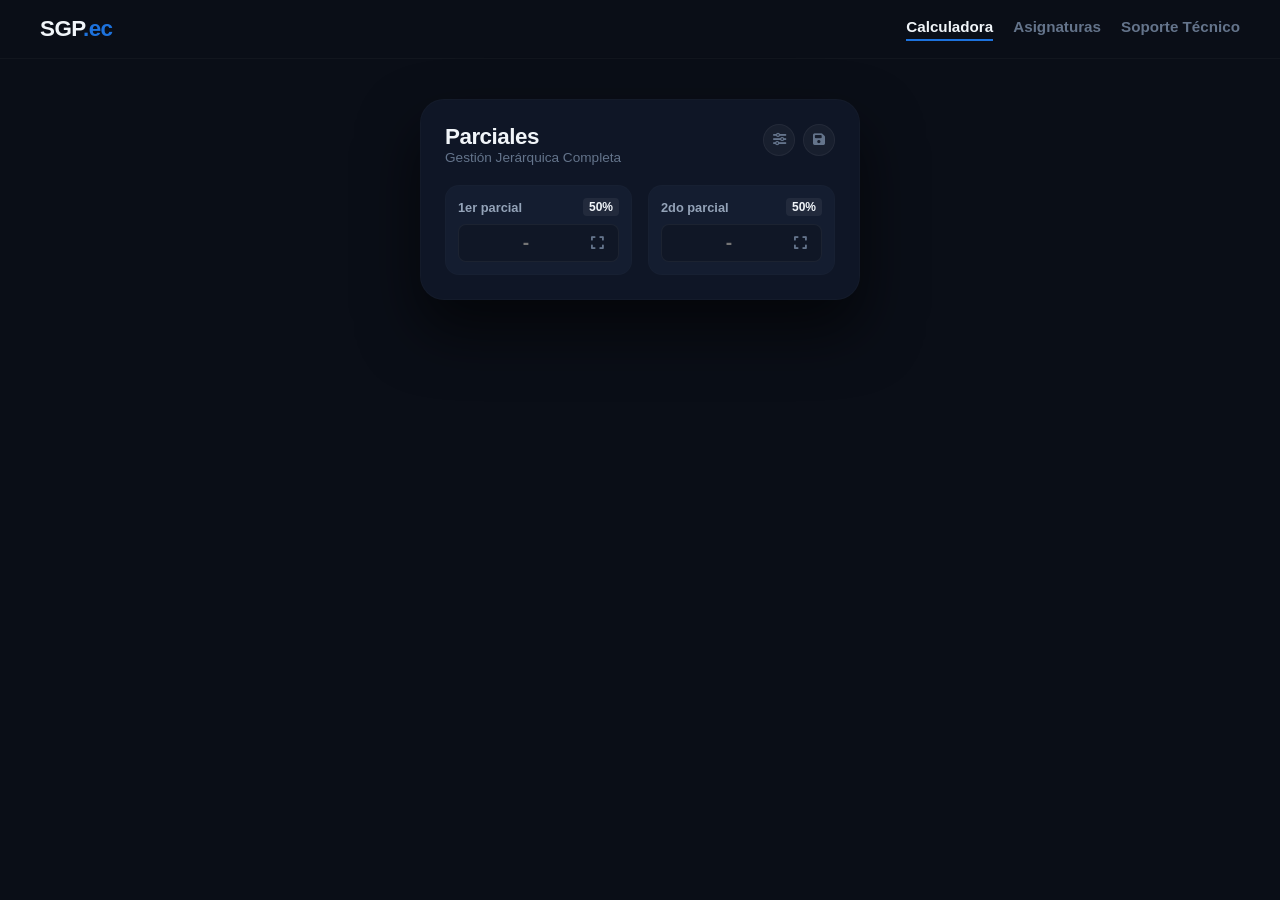
<file: index.html>
<!DOCTYPE html>
<html lang="es">
<head>
    <meta charset="UTF-8">
    <meta name="viewport" content="width=device-width, initial-scale=1.0">
    <title>SGP - Gestor Académico</title>
    <link rel="stylesheet" href="estilos.css">
    <link rel="stylesheet" href="https://cdnjs.cloudflare.com/ajax/libs/font-awesome/6.4.0/css/all.min.css">
</head>
<body>
    <header class="main-header">
        <div class="main-header__container">
            <h1 class="main-header__logo">SGP<span>.ec</span></h1>
            <nav class="main-header__nav">
                <a href="index.html" class="main-header__link main-header__link--active">Calculadora</a>
                <a href="asignatura.html" class="main-header__link ">Asignaturas</a>
                <a href="soporte.html" class="main-header__link">Soporte Técnico</a>
            </nav>
            <div id="materia-visor" class="materia-visor oculto">
                <h2 id="materia-titulo"></h2>
                
            </div>

        </div>
    </header>

    <main class="app-viewport">
        <div class="cards-layout">
            
            <article class="sgp-card main-card">
                <header class="sgp-card__header">
                    <div class="sgp-card__info">
                        <h2 class="sgp-card__title">Parciales</h2>
                        <span class="sgp-card__subtitle">Gestión Jerárquica Completa</span>
                    </div>
                    <div class="sgp-card__actions">
                        <button class="sgp-card__btn" id="btn-config" title="Editar Ponderaciones">
                            <i class="fa-solid fa-sliders"></i>
                        </button>
                        <button class="sgp-card__btn" id="btn-guardar" title="Guardar Materia">
                            <i class="fa-solid fa-floppy-disk"></i>
                        </button>
                    </div>
                </header>

                <div id="panel-guardar" class="panel-accion oculto">
                    <input type="text" id="input-nombre-materia" class="input-texto" placeholder="Nombre materia">
                    <button id="btn-confirmar-guardar" class="btn-primario">Guardar</button>
                </div>

                <section class="nodes-wrapper">
                    <div class="node-item">
                        <div class="node-item__meta">
                            <span class="node-item__name">1er parcial</span>
                            <span class="node-item__badge peso-visor" id="visor-peso-p1">50%</span>
                            <input type="number" class="peso-input oculto" data-id="P1" value="50" min="1" max="99" step="1">
                        </div>
                        <div class="node-item__input-group">
                            <input type="number" class="node-item__field calificacion-main" id="input-main-p1" placeholder="-" min="0" max="10" step="0.01">
                            <button class="node-item__btn btn-expand" id="btn-expand-p1"><i class="fa-solid fa-expand"></i></button>
                        </div>
                    </div>

                    <div class="node-item">
                        <div class="node-item__meta">
                            <span class="node-item__name">2do parcial</span>
                            <span class="node-item__badge peso-visor" id="visor-peso-p2">50%</span>
                            <input type="number" class="peso-input oculto peso-input--auto" data-id="P2" value="50" readonly title="Se calcula automáticamente">
                        </div>
                        <div class="node-item__input-group">
                            <input type="number" class="node-item__field calificacion-main" id="input-main-p2" placeholder="-" min="0" max="10" step="0.01">
                            <button class="node-item__btn btn-expand" id="btn-expand-p2"><i class="fa-solid fa-expand"></i></button>
                        </div>
                    </div>
                </section>

                <div id="seccion-estadisticas">
                    <div class="predictive-engine__target-row">
                        <span class="predictive-engine__target-label"></span>
                        <div class="predictive-engine__pill-input">
                            <label for="meta-input">meta:</label>
                            <input type="number" id="meta-input" class="predictive-engine__field" value="8.00" min="0" max="10" step="0.1">
                            <i class="fa-solid fa-bullseye predictive-engine__icon"></i>
                        </div>
                    </div>

                    <div id="resumen-completo" class="oculto">
                        <h3 class="resumen-completo__titulo">Promedio Final</h3>
                        <div class="resumen-completo__nota" id="promedio-final-texto">0.00</div>
                        <span id="estado-final-texto" class="resumen-completo__meta"></span>
                    </div>

                    <section class="slider-box" id="caja-grafica">
                        <div class="slider-box__labels">
                            <div class="slider-box__limit">
                                <span class="slider-box__value" id="limit-floor">0.00</span>
                                <span class="slider-box__caption">Suelo (Mín)</span>
                            </div>
                            <div class="slider-box__limit slider-box__limit--right">
                                <span class="slider-box__value" id="limit-ceiling">10.00</span>
                                <span class="slider-box__caption">Techo (Máx)</span>
                            </div>
                        </div>

                        <div class="slider-box__track">
                            <div class="slider-box__fill" id="slider-fill"></div>
                            
                            <div class="slider-box__pin" id="slider-pin-user">
                                <div class="slider-box__dot"></div>
                            </div>
                            
                            <div class="slider-box__pin" id="slider-pin-target">
                                <div class="slider-box__target-icon"><i class="fa-solid fa-bullseye"></i></div>
                            </div>
                        </div>
                    </section>

                    <section class="metrics-grid" id="grid-metricas">
                        <div class="metric-card metric-card--blue">
                            <div class="metric-card__header">
                                <i class="fa-solid fa-chart-simple"></i>
                                <span class="metric-card__title">Promedio actual</span>
                            </div>
                            <span class="metric-card__number" id="metric-actual">0.00</span>
                            <span class="metric-card__badge" id="badge-evaluated">0% evaluado</span>
                        </div>

                        <div class="metric-card metric-card--orange" id="tarjeta-necesaria">
                            <div class="metric-card__header">
                                <i class="fa-solid fa-bolt"></i>
                                <span class="metric-card__title">Nota necesaria</span>
                            </div>
                            <span class="metric-card__number" id="metric-required">0.00</span>
                            <span class="metric-card__badge" id="badge-remaining">100% restante</span>
                        </div>
                    </section>

                    <section class="insight-box" id="caja-insight">
                        <p class="insight-box__text" id="insight-text"></p>
                    </section>
                </div>

                <footer class="sgp-card__footer oculto" id="footer-colapsar">
                    <i class="fa-solid fa-chevron-down" id="btn-colapsar-stats" style="cursor: pointer; font-size: 1.2rem; padding: 10px;"></i>
                </footer>
            </article>

            <article class="sgp-card detail-card oculto" id="card-p1">
                <header class="sgp-card__header">
                    <h2 class="sgp-card__title">1er Parcial</h2>
                </header>
                <section class="nodes-wrapper" id="p1-nodes"></section>
            </article>

            <article class="sgp-card detail-card oculto" id="card-p2">
                <header class="sgp-card__header">
                    <h2 class="sgp-card__title">2do Parcial</h2>
                </header>
                <section class="nodes-wrapper" id="p2-nodes"></section>
            </article>

        </div>
    </main>
    
    <script src="motor.js"></script>
    <script src="ui.js"></script>
</body>
</html>
</file>
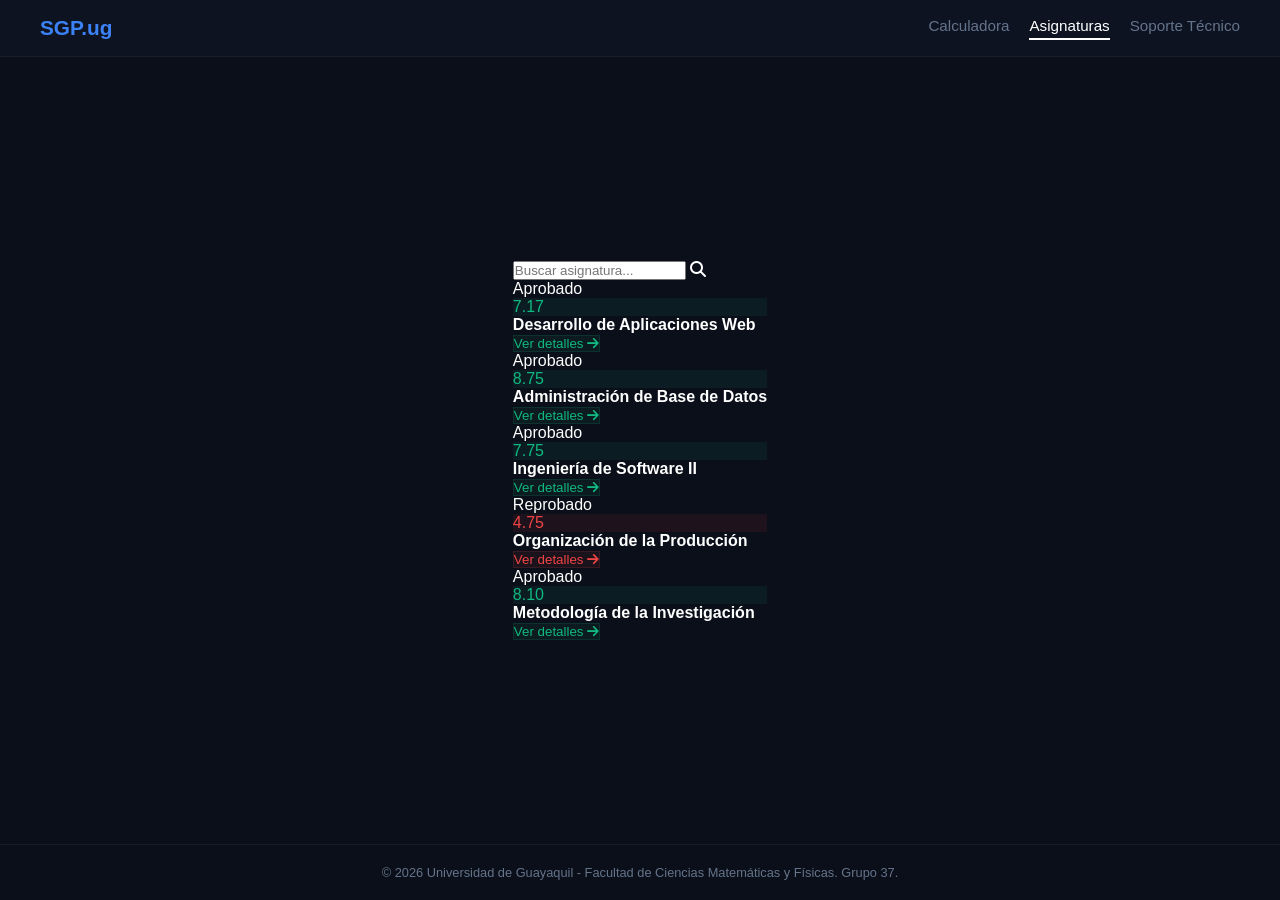
<file: asignatura.html>
<!DOCTYPE html>
<html lang="es">
<head>
    <meta charset="UTF-8">
    <meta name="viewport" content="width=device-width, initial-scale=1.0">
    <title>SGP - Asignaturas</title>
    <link rel="stylesheet" href="asignatura.css">
    <link rel="stylesheet" href="https://cdnjs.cloudflare.com/ajax/libs/font-awesome/6.4.0/css/all.min.css">
</head>
<body>

    <header class="main-header">
        <div class="main-header__container">
            <h1 class="main-header__logo"><span>SGP.ug</span></h1>
            <nav class="main-header__nav">
                <a href="index.html" class="main-header__link">Calculadora</a>
                <a href="asignatura.html" class="main-header__link main-header__link--active">Asignaturas</a>
                <a href="soporte.html" class="main-header__link">Soporte Técnico</a>
            </nav>
        </div>
    </header>

    <main class="app-viewport">
        <section class="analysis-panel">
            
            <div class="panel-search-wrapper">
                <div class="visual-search">
                    <input type="text" id="searchBar" placeholder="Buscar asignatura...">
                    <i class="fa-solid fa-magnifying-glass"></i>
                </div>
            </div>

            <div class="subjects-visual-grid" id="subjectsGrid">
                </div>

        </section>
    </main>

    <footer class="main-footer">
        <p>&copy; 2026 Universidad de Guayaquil - Facultad de Ciencias Matemáticas y Físicas. Grupo 37.</p>
    </footer>

    <script>
        const searchBar = document.getElementById('searchBar');
        const grid = document.getElementById('subjectsGrid');

        const asignaturas = [
            { id: 'daw', nombre: 'Desarrollo de Aplicaciones Web', p1: "7.33", p2: "7.00" },
            { id: 'dba', nombre: 'Administración de Base de Datos', p1: "8.50", p2: "9.00" },
            { id: 'ing', nombre: 'Ingeniería de Software II', p1: "8.00", p2: "7.50" },
            { id: 'ops', nombre: 'Organización de la Producción', p1: "4.00", p2: "5.50" },
            { id: 'met', nombre: 'Metodología de la Investigación', p1: "8.00", p2: "8.20" }
        ];

        function getVisualStatus(p1, p2) {
            let num1 = parseFloat(p1);
            let num2 = parseFloat(p2);

            if (isNaN(num1)) num1 = 0.0;
            if (isNaN(num2)) num2 = 0.0;

            let avg = (num1 + num2) / 2;

            if (avg >= 7.0) {
                return { texto: 'Aprobado', badge: 'status-tag--approved', color: '#10b981', pct: (avg / 10) * 100, bgClass: 'card--approved', promedio: avg.toFixed(2) };
            } else {
                return { texto: 'Reprobado', badge: 'status-tag--reprof', color: '#ef4444', pct: (avg / 10) * 100, bgClass: 'card--reprof', promedio: avg.toFixed(2) };
            }
        }

        function drawVisualCards(filter = "") {
            grid.innerHTML = "";
            
            const updatedDaw = JSON.parse(localStorage.getItem('notes_daw'));
            if (updatedDaw) {
                asignaturas[0].p1 = updatedDaw.p1;
                asignaturas[0].p2 = updatedDaw.p2;
            }

            asignaturas.forEach(item => {
                if (!item.nombre.toLowerCase().includes(filter.toLowerCase())) return;

                const config = getVisualStatus(item.p1, item.p2);

                const card = document.createElement('div');
                card.className = `visual-card ${config.bgClass}`;
                card.innerHTML = `
                    <div class="visual-card__header">
                        <span class="materia-card__tag ${config.badge}">${config.texto}</span>
                        <div class="visual-card__score" style="background-color: ${config.color}15; color: ${config.color}">
                            <span>${config.promedio}</span>
                        </div>
                    </div>
                    
                    <h4 class="visual-card__title">${item.nombre}</h4>
                    
                    <div class="visual-card__progress-section">
                        <div class="visual-card__track">
                            <div class="visual-card__fill" style="width: ${config.pct}%; background-color: ${config.color}"></div>
                        </div>
                    </div>

                    <div class="visual-card__action">
                        <button class="visual-card__btn-link" style="background-color: ${config.color}12; border: 1px solid ${config.color}25; color: ${config.color}">
                            <span>Ver detalles</span>
                            <i class="fa-solid fa-arrow-right"></i>
                        </button>
                    </div>
                `;

                card.onclick = () => {
                    localStorage.setItem('target_materia', JSON.stringify({ p1: item.p1, p2: item.p2 }));
                    window.location.href = `index.html?materia=${encodeURIComponent(item.nombre)}`;
                };

                grid.appendChild(card);
            });
        }

        searchBar.addEventListener('input', (e) => drawVisualCards(e.target.value));
        drawVisualCards();
    </script>
</body>
</html>
</file>
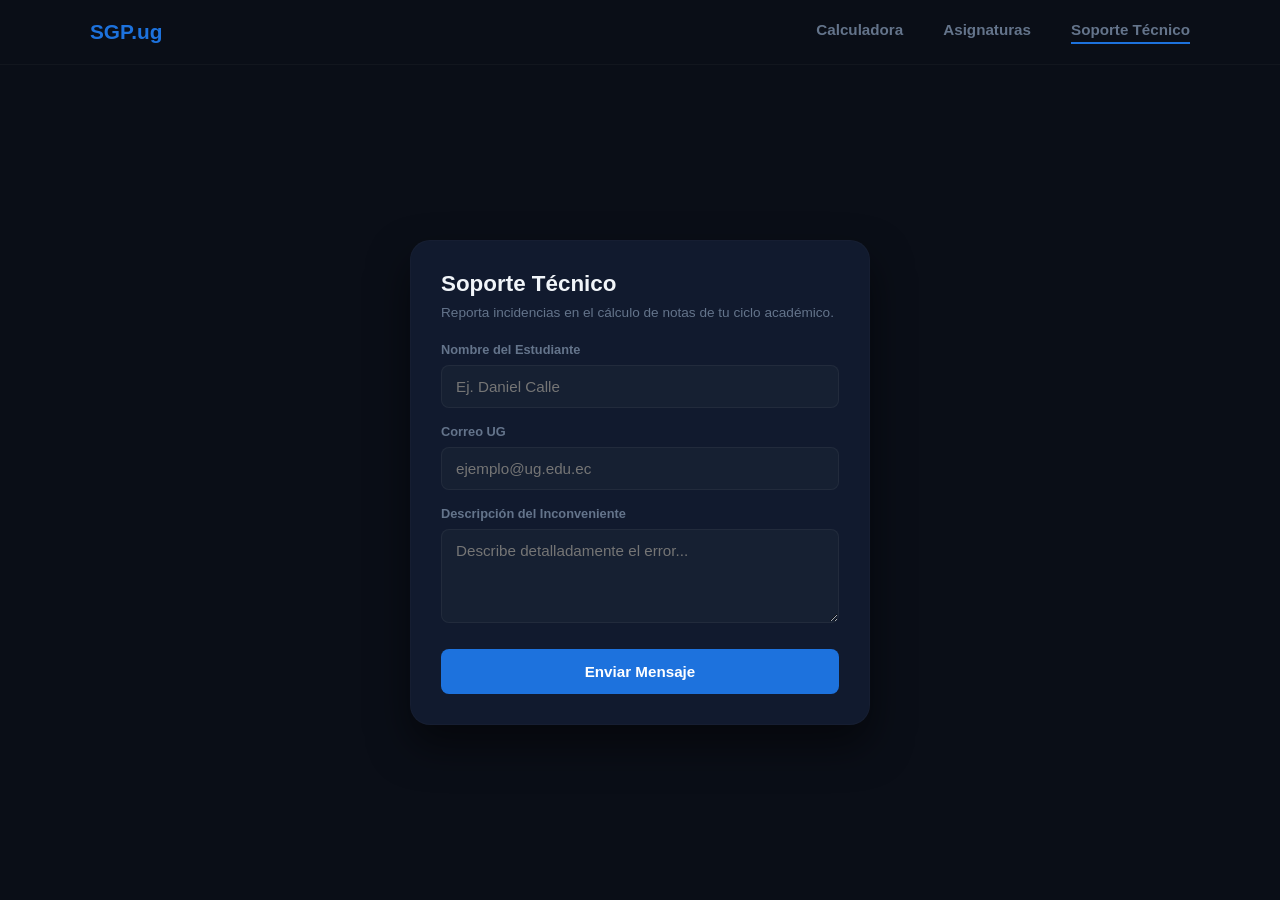
<file: soporte.html>
<!DOCTYPE html>
<html lang="es">
<head>
    <meta charset="UTF-8">
    <meta name="viewport" content="width=device-width, initial-scale=1.0">
    <title>SGP - Soporte Técnico</title>
    <link rel="stylesheet" href="soporte.css">
    <link rel="stylesheet" href="https://cdnjs.cloudflare.com/ajax/libs/font-awesome/6.4.0/css/all.min.css">
</head>
<body>
    <header class="main-header">
        <div class="main-header__container">
            <h1 class="main-header__logo"><span>SGP.ug</span></h1>
            <nav class="main-header__nav">
                <a href="index.html" class="main-header__link">Calculadora</a>
                <a href="asignatura.html" class="main-header__link ">Asignaturas</a>
                <a href="soporte.html" class="main-header__link main-header__link--active">Soporte Técnico</a>
            </nav>
        </div>
    </header>

    <main class="app-viewport">
        <article class="support-card">
            <header class="support-card__header">
                <h2 class="support-card__title">Soporte Técnico</h2>
                <p class="support-card__subtitle">Reporta incidencias en el cálculo de notas de tu ciclo académico.</p>
            </header>

            <form id="supportForm" class="support-form" novalidate>
                <div class="form-group">
                    <label class="form-group__label">Nombre del Estudiante</label>
                    <input class="form-group__input" type="text" id="username" placeholder="Ej. Daniel Calle">
                    <span class="form-group__error-msg" id="name-error">Requiere mínimo 3 caracteres.</span>
                </div>

                <div class="form-group">
                    <label class="form-group__label">Correo UG</label>
                    <input class="form-group__input" type="email" id="email" placeholder="ejemplo@ug.edu.ec">
                    <span class="form-group__error-msg" id="email-error">Ingresa un correo institucional válido.</span>
                </div>

                <div class="form-group">
                    <label class="form-group__label">Descripción del Inconveniente</label>
                    <textarea class="form-group__textarea" id="message" rows="4" placeholder="Describe detalladamente el error..."></textarea>
                    <span class="form-group__error-msg" id="msg-error">El campo es obligatorio.</span>
                </div>

                <button type="submit" class="support-form__submit-btn">Enviar Mensaje</button>
                <div class="support-form__toast" id="success-toast">¡Reporte procesado exitosamente!</div>
            </form>
        </article>
    </main>

    <script>
        document.getElementById('supportForm').onsubmit = function(e) {
            e.preventDefault();
            let valid = true;

            const nameInput = document.getElementById('username').value.trim();
            const emailInput = document.getElementById('email').value.trim();
            const messageInput = document.getElementById('message').value.trim();

            if(nameInput.length < 3) {
                document.getElementById('name-error').style.display = 'block'; 
                valid = false;
            } else {
                document.getElementById('name-error').style.display = 'none';
            }

            if(emailInput === "" || !emailInput.includes('@')) {
                document.getElementById('email-error').style.display = 'block'; 
                valid = false;
            } else {
                document.getElementById('email-error').style.display = 'none';
            }

            if(messageInput === "") {
                document.getElementById('msg-error').style.display = 'block'; 
                valid = false;
            } else {
                document.getElementById('msg-error').style.display = 'none';
            }

            if(valid) {
                document.getElementById('success-toast').style.display = 'block';

                const telefonoWhatsApp = "593991882632"; 

                const textoMensaje = `*SGP - NUEVA INCIDENCIA*%0A%0A` +
                                     `*Estudiante:* ${encodeURIComponent(nameInput)}%0A` +
                                     `*Correo UG:* ${encodeURIComponent(emailInput)}%0A` +
                                     `*Inconveniente:* ${encodeURIComponent(messageInput)}`;

                const urlWhatsApp = `https://api.whatsapp.com/send?phone=${telefonoWhatsApp}&text=${textoMensaje}`;

                this.reset();

                setTimeout(() => { 
                    document.getElementById('success-toast').style.display = 'none'; 
                    window.open(urlWhatsApp, '_blank');
                }, 1500);
            }
        }
    </script>
</body>
</html>
</file>
<file: estilos.css>
:root {
    --bg-universe: #0a0e17;
    --card-bg: #0f1626;
    --panel-bg: #141d30;
    --blue-ug: #1d72dd;
    --orange-ug: #f59e0b;
    --border-subtle: rgba(255, 255, 255, 0.05);
    --text-main: #f1f5f9;
    --text-gray: #64748b;
    --radius-main: 24px;
    --radius-inner: 14px;
}

* {
    margin: 0;
    padding: 0;
    box-sizing: border-box;
    font-family: -apple-system, BlinkMacSystemFont, "Segoe UI", Roboto, sans-serif;
}

body {
    background-color: var(--bg-universe);
    color: var(--text-main);
    min-height: 100vh;
    display: flex;
    flex-direction: column;
}

input[type="number"] {
    -moz-appearance: textfield;
}

input[type="number"]::-webkit-outer-spin-button,
input[type="number"]::-webkit-inner-spin-button {
    -webkit-appearance: none;
    margin: 0;
}

/* ==========================================================================
   NAVEGACIÓN PRINCIPAL (Ajustada al diseño solicitado)
   ========================================================================== */
.main-header__nav {
    display: flex;
    gap: 20px;
}

.main-header__link {
    color: var(--text-gray);
    text-decoration: none;
    font-weight: 600;
    font-size: 0.95rem;
    padding-bottom: 4px;
    border-bottom: 2px solid transparent;
    transition: all 0.2s ease;
}

.main-header__link:hover {
    color: var(--text-main);
}

.main-header__link--active {
    color: var(--text-main);
    border-bottom-color: var(--blue-ug);
}

.oculto {
    display: none !important;
}

.main-header {
    background-color: var(--bg-universe);
    border-bottom: 1px solid rgba(255, 255, 255, 0.03);
    padding: 16px 40px;
}

.main-header__container {
    max-width: 1400px;
    margin: 0 auto;
    display: flex;
    justify-content: space-between;
    align-items: center;
}

.main-header__logo {
    font-size: 1.4rem;
    font-weight: 800;
    color: var(--text-main);
    letter-spacing: -0.5px;
}

.main-header__logo span {
    color: var(--blue-ug);
}

.materia-visor {
    background-color: rgba(29, 114, 221, 0.1);
    border: 1px solid var(--blue-ug);
    padding: 6px 16px;
    border-radius: 20px;
}

.materia-visor h2 {
    color: var(--text-main);
    font-size: 0.9rem;
    font-weight: 700;
}

.app-viewport {
    flex: 1;
    display: flex;
    justify-content: center;
    align-items: flex-start;
    padding: 40px 20px;
}

.cards-layout {
    display: flex;
    flex-wrap: wrap;
    gap: 24px;
    justify-content: center;
    align-items: flex-start;
    width: 100%;
    max-width: 1200px;
}

.sgp-card {
    background-color: var(--card-bg);
    border: 1px solid rgba(255, 255, 255, 0.02);
    border-radius: var(--radius-main);
    padding: 24px;
    box-shadow: 0 30px 60px rgba(0, 0, 0, 0.6);
}

.main-card {
    width: 100%;
    max-width: 440px;
}

.detail-card {
    width: 100%;
    max-width: 320px;
    background-color: #0c121e;
}

.sgp-card__header {
    display: flex;
    justify-content: space-between;
    align-items: flex-start;
    margin-bottom: 20px;
}

.sgp-card__title {
    font-size: 1.4rem;
    font-weight: 700;
    letter-spacing: -0.5px;
    color: var(--text-main);
}

.sgp-card__subtitle {
    color: var(--text-gray);
    font-size: 0.85rem;
    display: block;
}

.sgp-card__actions {
    display: flex;
    gap: 8px;
}

.sgp-card__btn {
    background-color: rgba(255, 255, 255, 0.04);
    border: 1px solid rgba(255, 255, 255, 0.05);
    color: var(--text-gray);
    width: 32px;
    height: 32px;
    border-radius: 50%;
    display: flex;
    align-items: center;
    justify-content: center;
    cursor: pointer;
    transition: 0.2s ease;
}

.sgp-card__btn:hover {
    background-color: var(--blue-ug);
    color: white;
}

.panel-accion {
    display: flex;
    gap: 10px;
    margin-bottom: 20px;
    background-color: var(--panel-bg);
    padding: 12px;
    border-radius: var(--radius-inner);
}

.input-texto {
    flex: 1;
    background-color: rgba(0, 0, 0, 0.2);
    border: 1px solid rgba(255, 255, 255, 0.05);
    border-radius: 8px;
    padding: 8px 12px;
    color: white;
    outline: none;
    font-weight: 600;
}

.btn-primario {
    background-color: var(--blue-ug);
    color: white;
    border: none;
    padding: 8px 16px;
    border-radius: 8px;
    font-weight: 700;
    cursor: pointer;
}

.nodes-wrapper {
    display: flex;
    flex-direction: column;
    gap: 12px;
}

.main-card .nodes-wrapper {
    flex-direction: row;
    gap: 16px;
}

.node-item {
    background-color: var(--panel-bg);
    border-radius: var(--radius-inner);
    padding: 12px;
    flex: 1;
    border: 1px solid rgba(255, 255, 255, 0.01);
}

.node-item__meta {
    display: flex;
    justify-content: space-between;
    align-items: center;
    margin-bottom: 8px;
}

.node-item__name {
    font-size: 0.8rem;
    font-weight: 600;
    color: #94a3b8;
}

.node-item__badge {
    font-size: 0.75rem;
    font-weight: 700;
    background-color: rgba(255, 255, 255, 0.06);
    padding: 2px 6px;
    border-radius: 4px;
    color: var(--text-main);
}

.peso-input {
    width: 45px;
    background: rgba(0,0,0,0.3);
    border: 1px solid var(--text-gray);
    color: var(--orange-ug);
    font-size: 0.75rem;
    padding: 2px;
    border-radius: 4px;
    text-align: center;
}

.peso-input--auto {
    border-color: transparent;
    color: #94a3b8;
    background: transparent;
    cursor: not-allowed;
}

.node-item__input-group {
    display: flex;
    align-items: center;
    background-color: rgba(0, 0, 0, 0.2);
    border-radius: 8px;
    padding: 4px 8px;
    border: 1px solid rgba(255, 255, 255, 0.05);
}

.node-item__field {
    width: 100%;
    background: transparent;
    border: none;
    outline: none;
    color: var(--text-main);
    font-size: 1.2rem;
    font-weight: 700;
    text-align: center;
}

.btn-expand {
    background: none;
    border: none;
    color: var(--text-gray);
    font-size: 0.9rem;
    cursor: pointer;
    padding: 6px;
    border-radius: 4px;
    transition: 0.2s ease;
}

.btn-expand--active {
    background-color: rgba(29, 114, 221, 0.15);
    color: var(--blue-ug);
}

.predictive-engine__target-row {
    display: flex;
    justify-content: space-between;
    align-items: center;
    margin-top: 24px;
    margin-bottom: 16px;
}

.predictive-engine__target-label {
    font-size: 0.85rem;
    color: #cbd5e1;
    font-weight: 600;
}

.predictive-engine__pill-input {
    display: flex;
    align-items: center;
    background-color: rgba(0, 0, 0, 0.2);
    border: 1px solid rgba(255, 255, 255, 0.05);
    border-radius: 20px;
    padding: 4px 12px;
    gap: 6px;
}

.predictive-engine__pill-input label {
    font-size: 0.8rem;
    color: var(--text-gray);
}

.predictive-engine__field {
    width: 40px;
    background: transparent;
    border: none;
    outline: none;
    color: var(--text-main);
    font-size: 0.9rem;
    font-weight: 700;
}

.predictive-engine__icon {
    color: var(--blue-ug);
    font-size: 0.8rem;
}

.slider-box {
    margin: 24px 0;
}

.slider-box__labels {
    display: flex;
    justify-content: space-between;
    margin-bottom: 6px;
}

.slider-box__value {
    font-size: 0.85rem;
    font-weight: 700;
    display: block;
}

.slider-box__caption {
    font-size: 0.7rem;
    color: var(--text-gray);
}

.slider-box__limit--right {
    text-align: right;
}

.slider-box__track {
    height: 6px;
    background-color: #1e293b;
    border-radius: 3px;
    position: relative;
    margin-top: 10px;
}

.slider-box__fill {
    height: 100%;
    border-radius: 3px;
    position: absolute;
    left: 0;
    transition: width 0.3s ease, background 0.3s ease;
}

.slider-box__pin {
    position: absolute;
    top: -4px; 
    transform: translateX(-50%);
    display: flex;
    flex-direction: column;
    align-items: center;
    transition: left 0.3s ease;
}

.slider-box__dot {
    width: 14px;
    height: 14px;
    background-color: var(--blue-ug);
    border-radius: 50%;
    border: 2px solid var(--card-bg);
}

.slider-box__target-icon {
    color: #10b981;
    font-size: 0.9rem;
    margin-top: -3px;
    background-color: var(--card-bg);
    border-radius: 50%;
}

.metrics-grid {
    display: grid;
    grid-template-columns: 1fr 1fr;
    gap: 16px;
    margin-bottom: 20px;
}

.metric-card {
    background-color: rgba(255, 255, 255, 0.01);
    border: 1px solid rgba(255, 255, 255, 0.04);
    border-radius: var(--radius-inner);
    padding: 16px;
}

.metric-card--blue { border-color: rgba(29, 114, 221, 0.15); }
.metric-card--orange { border-color: rgba(245, 158, 11, 0.15); }

.metric-card__header {
    display: flex;
    align-items: center;
    gap: 6px;
    color: var(--text-gray);
    font-size: 0.75rem;
    font-weight: 600;
    margin-bottom: 8px;
}

.metric-card--blue i { color: var(--blue-ug); }
.metric-card--orange i { color: var(--orange-ug); }

.metric-card__number {
    font-size: 1.6rem;
    font-weight: 800;
    display: block;
    color: var(--text-main);
    margin-bottom: 4px;
}

.metric-card__badge {
    font-size: 0.68rem;
    font-weight: 700;
    padding: 2px 6px;
    border-radius: 4px;
    display: inline-block;
}

.metric-card--blue .metric-card__badge { background-color: rgba(29, 114, 221, 0.12); color: #60a5fa; }
.metric-card--orange .metric-card__badge { background-color: rgba(245, 158, 11, 0.12); color: #fcd34d; }

.insight-box {
    background-color: rgba(0, 0, 0, 0.15);
    border: 1px solid rgba(255, 255, 255, 0.03);
    border-radius: var(--radius-inner);
    padding: 16px;
    border-left: 3px solid var(--blue-ug);
}

.insight-box__text {
    font-size: 0.85rem;
    color: #94a3b8;
    line-height: 1.5;
}

.insight-box__text strong {
    color: var(--text-main);
}

#resumen-completo {
    text-align: center;
    padding: 24px 0;
    border-top: 1px solid rgba(255, 255, 255, 0.03);
    margin-top: 20px;
}

.resumen-completo__titulo {
    color: var(--text-gray);
    font-size: 0.9rem;
    margin-bottom: 8px;
    font-weight: 600;
}

.resumen-completo__nota {
    font-size: 3rem;
    font-weight: 800;
    color: var(--text-main);
    margin-bottom: 8px;
}

.resumen-completo__meta {
    font-size: 0.85rem;
    padding: 4px 12px;
    border-radius: 12px;
    font-weight: 600;
    display: inline-block;
}

.estado-aprobada {
    color: #10b981;
    background: rgba(16, 185, 129, 0.1);
    border: 1px solid rgba(16, 185, 129, 0.2);
}

.estado-reprobada {
    color: #ef4444;
    background: rgba(239, 68, 68, 0.1);
    border: 1px solid rgba(239, 68, 68, 0.2);
}

.sgp-card__footer {
    display: flex;
    justify-content: center;
    margin-top: 10px;
    padding-top: 10px;
    border-top: 1px solid rgba(255, 255, 255, 0.02);
}

#caja-grafica, #grid-metricas {
    max-height: 400px;
    opacity: 1;
    overflow: hidden;
    transition: max-height 0.4s ease, opacity 0.3s ease, margin 0.4s ease;
}

.colapsado-suave {
    max-height: 0 !important;
    opacity: 0 !important;
    margin-top: 0 !important;
    margin-bottom: 0 !important;
    pointer-events: none;
}
</file>
<file: asignatura.css>
:root {
    --bg-main: #0b0f19;
    --bg-card: #111a2e;
    --bg-input: #162032;
    --text-main: #ffffff;
    --text-muted: #64748b;
    --primary-blue: #3b82f6;
    --primary-blue-hover: #2563eb;
    --primary-orange: #f97316;
    --border-color: rgba(255, 255, 255, 0.05);
}

* {
    margin: 0;
    padding: 0;
    box-sizing: border-box;
    font-family: 'Segoe UI', Tahoma, Geneva, Verdana, sans-serif;
}

body {
    background-color: var(--bg-main);
    color: var(--text-main);
    min-height: 100vh;
    display: flex;
    flex-direction: column;
}

/* Cabecera Superior (Menú de Navegación) */
.main-header {
    background-color: #0e1322;
    border-bottom: 1px solid var(--border-color);
    padding: 16px 24px;
    width: 100%;
}

.main-header__container {
    max-width: 1200px;
    margin: 0 auto;
    display: flex;
    justify-content: space-between;
    align-items: center;
}

.main-header__logo {
    font-size: 1.3rem;
    font-weight: 700;
    color: var(--text-main);
}

/* ==========================================================================
   NAVEGACIÓN PRINCIPAL (Ajustada al diseño solicitado)
   ========================================================================== */
.main-header__nav {
    display: flex;
    gap: 20px;
}

.main-header__link {
    color: var(--text-gray);
    text-decoration: none;
    font-weight: 600;
    font-size: 0.95rem;
    padding-bottom: 4px;
    border-bottom: 2px solid transparent;
    transition: all 0.2s ease;
}

.main-header__link:hover {
    color: var(--text-main);
}

.main-header__link--active {
    color: var(--text-main);
    border-bottom-color: var(--blue-ug);
}

.main-header__logo span {
    color: var(--primary-blue);
}

.main-header__nav {
    display: flex;
    gap: 20px;
}

.main-header__link {
    color: var(--text-muted);
    text-decoration: none;
    font-size: 0.95rem;
    font-weight: 500;
    transition: color 0.3s;
}

.main-header__link:hover, 
.main-header__link--active,
.main-header__nav a.active {
    color: var(--text-main);
}

/* Vista Central Contenedora */
.app-viewport {
    flex: 1;
    display: flex;
    justify-content: center;
    align-items: center;
    padding: 40px 20px;
}

/* Componente Base: Tarjetas (SGP y Soporte Unificados) */
.sgp-card, .support-card {
    background-color: var(--bg-card) !important;
    border: 1px solid var(--border-color) !important;
    border-radius: 24px !important;
    width: 100%;
    max-width: 440px;
    padding: 24px !important;
    box-shadow: 0 20px 40px rgba(0, 0, 0, 0.4);
}

.sgp-card__header, .support-card__header {
    display: flex;
    justify-content: space-between;
    align-items: flex-start;
    margin-bottom: 24px;
}

.sgp-card__title, .support-card__title {
    font-size: 1.4rem;
    font-weight: 600;
    color: #ffffff !important;
}

.sgp-card__subtitle, .support-card__subtitle {
    font-size: 0.85rem;
    color: var(--text-muted) !important;
    margin-top: 2px;
}

.sgp-card__btn-config {
    background: none;
    border: none;
    color: var(--text-muted);
    font-size: 1.1rem;
    cursor: pointer;
}

/* Campos de Entrada Globales (Inputs, Textareas y Select) */
#subjectSelect, .node-item__field, .form-group__input, .form-group__textarea {
    width: 100%;
    background-color: var(--bg-input) !important;
    border: 1px solid var(--border-color) !important;
    color: var(--text-main) !important;
    padding: 12px;
    border-radius: 12px;
    outline: none;
    font-size: 1rem;
    transition: border-color 0.3s;
}

#subjectSelect {
    border-radius: 10px;
    font-size: 0.95rem;
    font-weight: 600;
    cursor: pointer;
    margin-bottom: 20px;
}

#subjectSelect option {
    background-color: var(--bg-card);
    color: var(--text-main);
}

.node-item__field:focus, .form-group__input:focus, .form-group__textarea:focus {
    border-color: var(--primary-blue) !important;
}

/* Nodos e Inyección de Calificaciones */
.nodes-wrapper {
    display: grid;
    grid-template-columns: 1fr 1fr;
    gap: 16px;
    margin-bottom: 24px;
}

.node-item__meta {
    display: flex;
    justify-content: space-between;
    margin-bottom: 8px;
    font-size: 0.85rem;
}

.node-item__name { 
    color: var(--text-muted); 
}

.node-item__badge {
    background-color: rgba(255, 255, 255, 0.05);
    padding: 2px 6px;
    border-radius: 6px;
    font-size: 0.75rem;
}

.node-item__input-group {
    position: relative;
    display: flex;
}

.node-item__btn {
    position: absolute;
    right: 12px;
    top: 50%;
    transform: translateY(-50%);
    background: none;
    border: none;
    color: var(--text-muted);
    cursor: pointer;
}

/* Motor Predictivo y Sección de Metas */
.predictive-engine__target-row {
    display: flex;
    justify-content: space-between;
    align-items: center;
    margin-bottom: 24px;
    font-size: 0.95rem;
}

.predictive-engine__pill-input {
    background-color: var(--bg-input);
    padding: 8px 12px;
    border-radius: 20px;
    display: flex;
    align-items: center;
    gap: 8px;
    border: 1px solid var(--border-color);
}

.predictive-engine__pill-input label {
    color: var(--text-muted);
    font-size: 0.85rem;
}

.predictive-engine__field {
    background: none;
    border: none;
    color: var(--text-main);
    width: 45px;
    outline: none;
    font-size: 0.95rem;
    font-weight: 600;
}

/* Control Gráfico Slider (Barra de Progreso Interactiva) */
.slider-box { 
    margin-bottom: 24px; 
}

.slider-box__labels {
    display: flex;
    justify-content: space-between;
    margin-bottom: 12px;
}

.slider-box__value {
    display: block;
    font-size: 1.1rem;
    font-weight: 600;
}

.slider-box__caption {
    font-size: 0.75rem;
    color: var(--text-muted);
}

.slider-box__limit--right { 
    text-align: right; 
}

.slider-box__track {
    height: 6px;
    background-color: var(--bg-input);
    border-radius: 3px;
    position: relative;
    margin: 20px 0;
}

.slider-box__fill {
    height: 100%;
    background: linear-gradient(90deg, var(--primary-blue), #a855f7);
    border-radius: 3px;
}

.slider-box__pin {
    position: absolute;
    top: 50%;
    transform: translate(-50%, -50%);
    display: flex;
    flex-direction: column;
    align-items: center;
}

.slider-box__tag {
    background-color: var(--primary-blue);
    font-size: 0.75rem;
    padding: 2px 6px;
    border-radius: 6px;
    margin-bottom: 15px;
    position: absolute;
    bottom: -4px;
}

.slider-box__dot {
    width: 12px;
    height: 12px;
    background-color: var(--primary-blue);
    border-radius: 50%;
    border: 2px solid var(--bg-card);
}

.slider-box__target-icon {
    color: var(--primary-orange);
    font-size: 0.8rem;
    background-color: var(--bg-card);
    border-radius: 50%;
}

/* Rejilla de Visualización de Métricas Inferiores */
.metrics-grid {
    display: grid;
    grid-template-columns: 1fr 1fr;
    gap: 16px;
    margin-bottom: 20px;
}

.metric-card {
    border-radius: 16px;
    padding: 16px;
    display: flex;
    flex-direction: column;
    gap: 8px;
}

.metric-card--blue { background-color: rgba(59, 130, 246, 0.08); border: 1px solid rgba(59, 130, 246, 0.15); }
.metric-card--orange { background-color: rgba(249, 115, 22, 0.08); border: 1px solid rgba(249, 115, 22, 0.15); }

.metric-card__header {
    display: flex;
    align-items: center;
    gap: 8px;
    font-size: 0.8rem;
}

.metric-card--blue .metric-card__header { color: var(--primary-blue); }
.metric-card--orange .metric-card__header { color: var(--primary-orange); }

.metric-card__title { color: var(--text-main); font-weight: 500; }
.metric-card__number { font-size: 1.6rem; font-weight: 700; }
.metric-card__badge { font-size: 0.75rem; color: var(--text-muted); }

/* Caja Informativa Insight */
.insight-box {
    background-color: rgba(255, 255, 255, 0.02);
    border: 1px solid var(--border-color);
    padding: 14px;
    border-radius: 12px;
    font-size: 0.85rem;
    line-height: 1.4;
    color: #cbd5e1;
}

/* Paginación (Slick Dots) */
.sgp-card__footer {
    display: flex;
    justify-content: center;
    margin-top: 20px;
}

.slick-dots { display: flex; gap: 8px; }
.slick-dots__bubble { width: 6px; height: 6px; background-color: rgba(255,255,255,0.2); border-radius: 50%; }
.slick-dots__bubble--active { background-color: var(--text-main); width: 14px; border-radius: 3px; }

/* Formulario e Interacciones del Módulo de Soporte */
.support-form {
    display: flex;
    flex-direction: column;
    gap: 18px;
    margin-top: 20px;
}

.form-group {
    display: flex;
    flex-direction: column;
    gap: 8px;
}

.form-group__label {
    font-size: 0.85rem;
    color: #94a3b8 !important;
    text-align: left;
}

.support-form__submit-btn {
    background-color: var(--primary-blue) !important;
    color: #ffffff !important;
    border: none;
    padding: 14px;
    border-radius: 10px;
    font-size: 0.95rem;
    font-weight: 600;
    cursor: pointer;
    transition: background-color 0.3s;
    margin-top: 8px;
    width: 100%;
}

.support-form__submit-btn:hover {
    background-color: var(--primary-blue-hover) !important;
}

.form-group__error-msg {
    color: #ef4444 !important;
    font-size: 0.75rem;
    display: none;
    margin-top: 2px;
    text-align: left;
}

.support-form__toast {
    background-color: #22c55e;
    color: white;
    padding: 10px;
    border-radius: 8px;
    text-align: center;
    font-size: 0.85rem;
    display: none;
}

/* Footer Institucional del Proyecto */
.main-footer {
    text-align: center;
    padding: 20px;
    font-size: 0.8rem;
    color: var(--text-muted);
    border-top: 1px solid var(--border-color);
    margin-top: auto;
}
</file>
<file: soporte.css>
:root {
    --bg-universe: #0a0e17;
    --card-bg: #111a2e;
    --panel-bg: #162032;
    --blue-ug: #1d72dd;
    --text-main: #f1f5f9;
    --text-gray: #64748b;
    --error-color: #ef4444;
}

* { 
    margin: 0; 
    padding: 0; 
    box-sizing: border-box; 
    font-family: 'Segoe UI', sans-serif; 
}

body { 
    background-color: var(--bg-universe); 
    color: var(--text-main); 
    min-height: 100vh; 
    display: flex; 
    flex-direction: column; 
}

.main-header { 
    background-color: var(--bg-universe); 
    border-bottom: 1px solid rgba(255, 255, 255, 0.03); 
    padding: 20px 40px; 
}

.main-header__container { 
    max-width: 1100px; 
    margin: 0 auto; 
    display: flex; 
    justify-content: space-between; 
    align-items: center; 
}

.main-header__logo { 
    font-size: 1.3rem; 
    font-weight: 800; 
}

.main-header__logo span { 
    color: var(--blue-ug); 
}

.main-header__nav a { 
    color: var(--text-gray); 
    text-decoration: none; 
    font-weight: 600; 
    margin-left: 20px; 
    padding-bottom: 4px; 
    font-size: 0.95rem; 
}

.main-header__nav a.active { 
    color: var(--text-main); 
    border-bottom: 2px solid var(--blue-ug); 
}


.main-header__nav {
    display: flex;
    gap: 20px;
}

.main-header__link {
    color: var(--text-gray);
    text-decoration: none;
    font-weight: 600;
    font-size: 0.95rem;
    padding-bottom: 4px;
    border-bottom: 2px solid transparent;
    transition: all 0.2s ease;
}

.main-header__link:hover {
    color: var(--text-main);
}

.main-header__link--active {
    color: var(--text-main);
    border-bottom-color: var(--blue-ug);
}


.app-viewport { 
    flex: 1; 
    display: flex; 
    justify-content: center; 
    align-items: center; 
    padding: 30px 20px; 
}

.support-card { 
    background-color: var(--card-bg); 
    border-radius: 20px; 
    width: 100%; 
    max-width: 460px; 
    padding: 30px; 
    box-shadow: 0 20px 40px rgba(0,0,0,0.5); 
    border: 1px solid rgba(255,255,255,0.02);
}

.support-card__title { 
    font-size: 1.4rem; 
    font-weight: 700; 
}

.support-card__subtitle { 
    font-size: 0.85rem; 
    color: var(--text-gray); 
    margin-top: 6px; 
    line-height: 1.4;
}

.support-form { 
    display: flex; 
    flex-direction: column; 
    gap: 16px; 
    margin-top: 20px;
}

.form-group { 
    display: flex; 
    flex-direction: column; 
}

.form-group__label { 
    font-size: 0.8rem; 
    color: var(--text-gray); 
    margin-bottom: 8px; 
    font-weight: 600; 
    text-align: left;
}

.form-group__input, .form-group__textarea { 
    background-color: var(--panel-bg); 
    border: 1px solid rgba(255,255,255,0.05); 
    border-radius: 8px; 
    padding: 12px 14px; 
    color: white; 
    font-size: 0.95rem; 
    outline: none; 
    width: 100%;
}

.form-group__input:focus, .form-group__textarea:focus { 
    border-color: var(--blue-ug); 
}

.form-group__error-msg { 
    color: var(--error-color); 
    font-size: 0.75rem; 
    margin-top: 6px; 
    display: none; 
    text-align: left;
}

.support-form__submit-btn { 
    width: 100%; 
    background-color: var(--blue-ug); 
    color: white; 
    border: none; 
    border-radius: 8px; 
    padding: 14px; 
    font-size: 0.95rem; 
    font-weight: 700; 
    cursor: pointer; 
    margin-top: 10px; 
}

.support-form__toast { 
    display: none; 
    background-color: rgba(16, 185, 129, 0.15); 
    border: 1px solid #10b981; 
    color: #a7f3d0; 
    padding: 12px; 
    border-radius: 8px; 
    text-align: center; 
    font-size: 0.85rem; 
    margin-top: 15px; 
}

.main-footer { 
    text-align: center; 
    padding: 20px; 
    font-size: 0.8rem; 
    color: var(--text-gray); 
    border-top: 1px solid rgba(255,255,255,0.03); 
}
</file>
